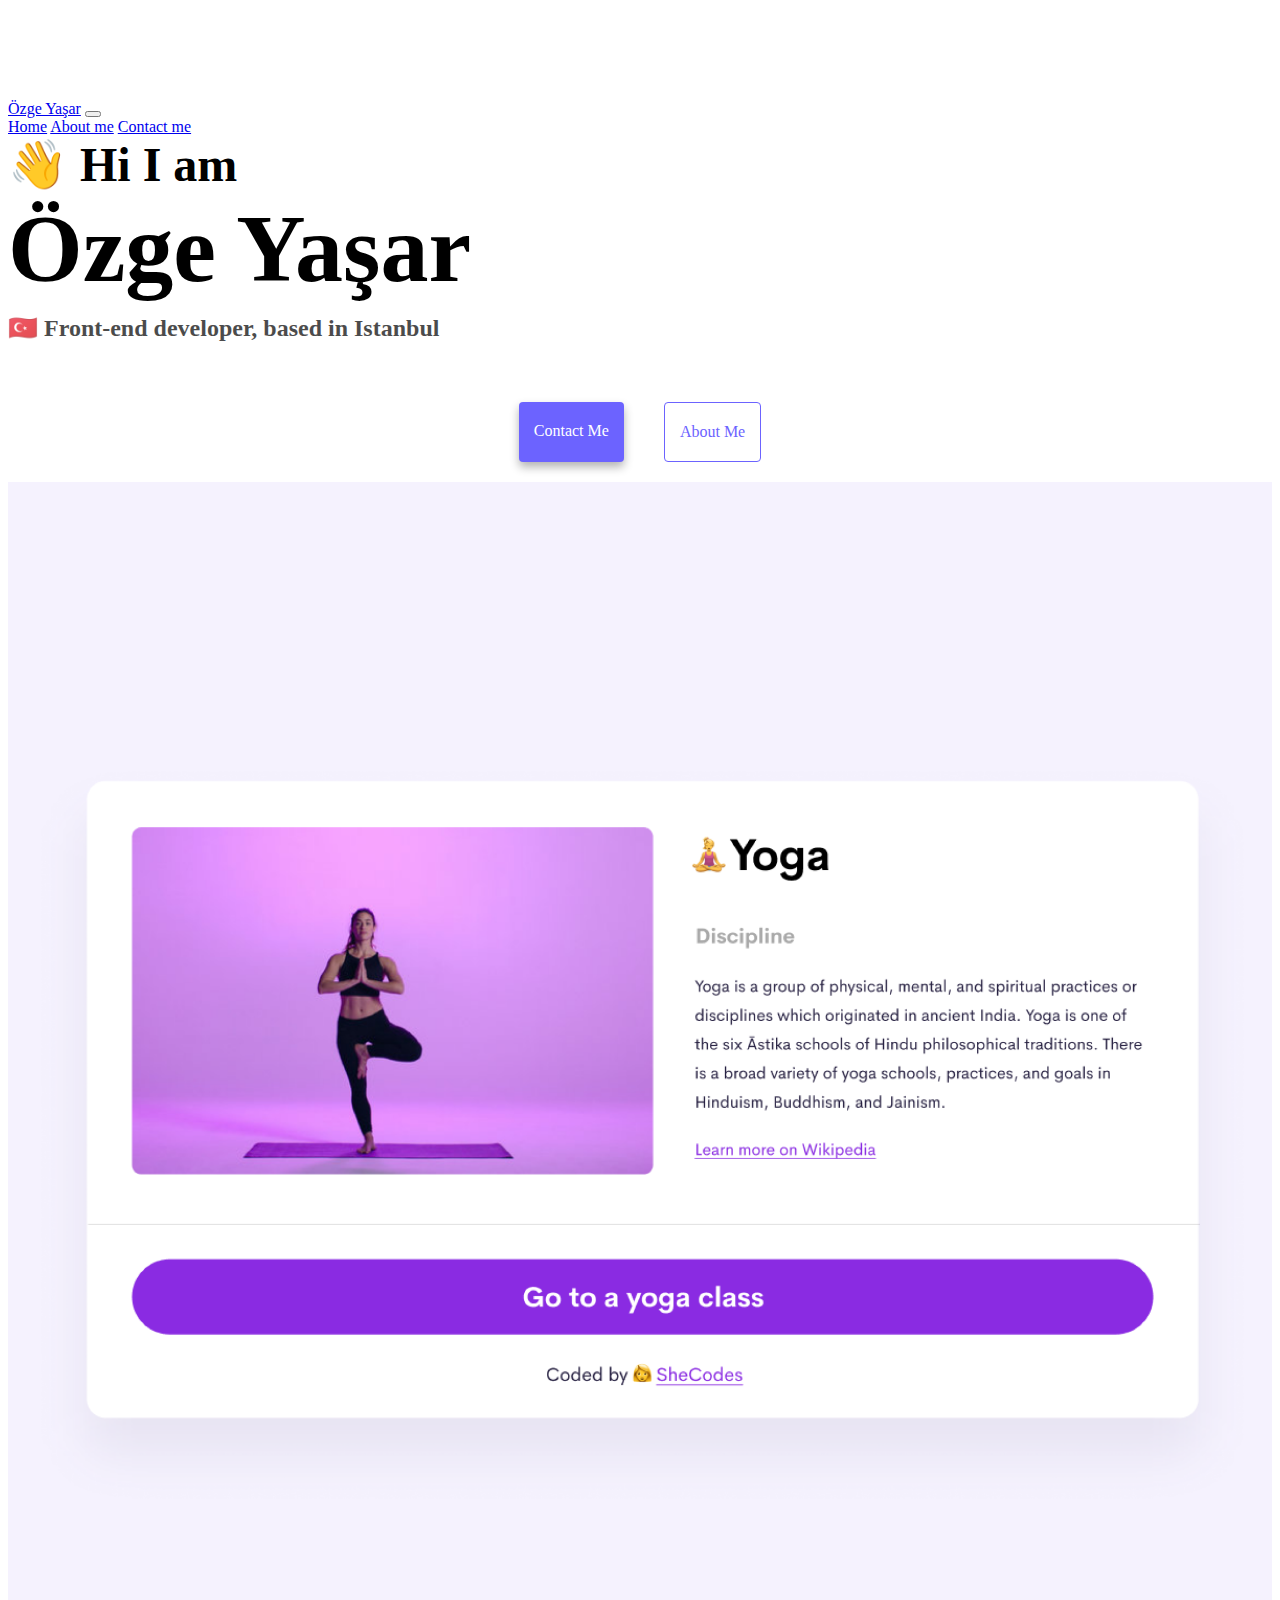
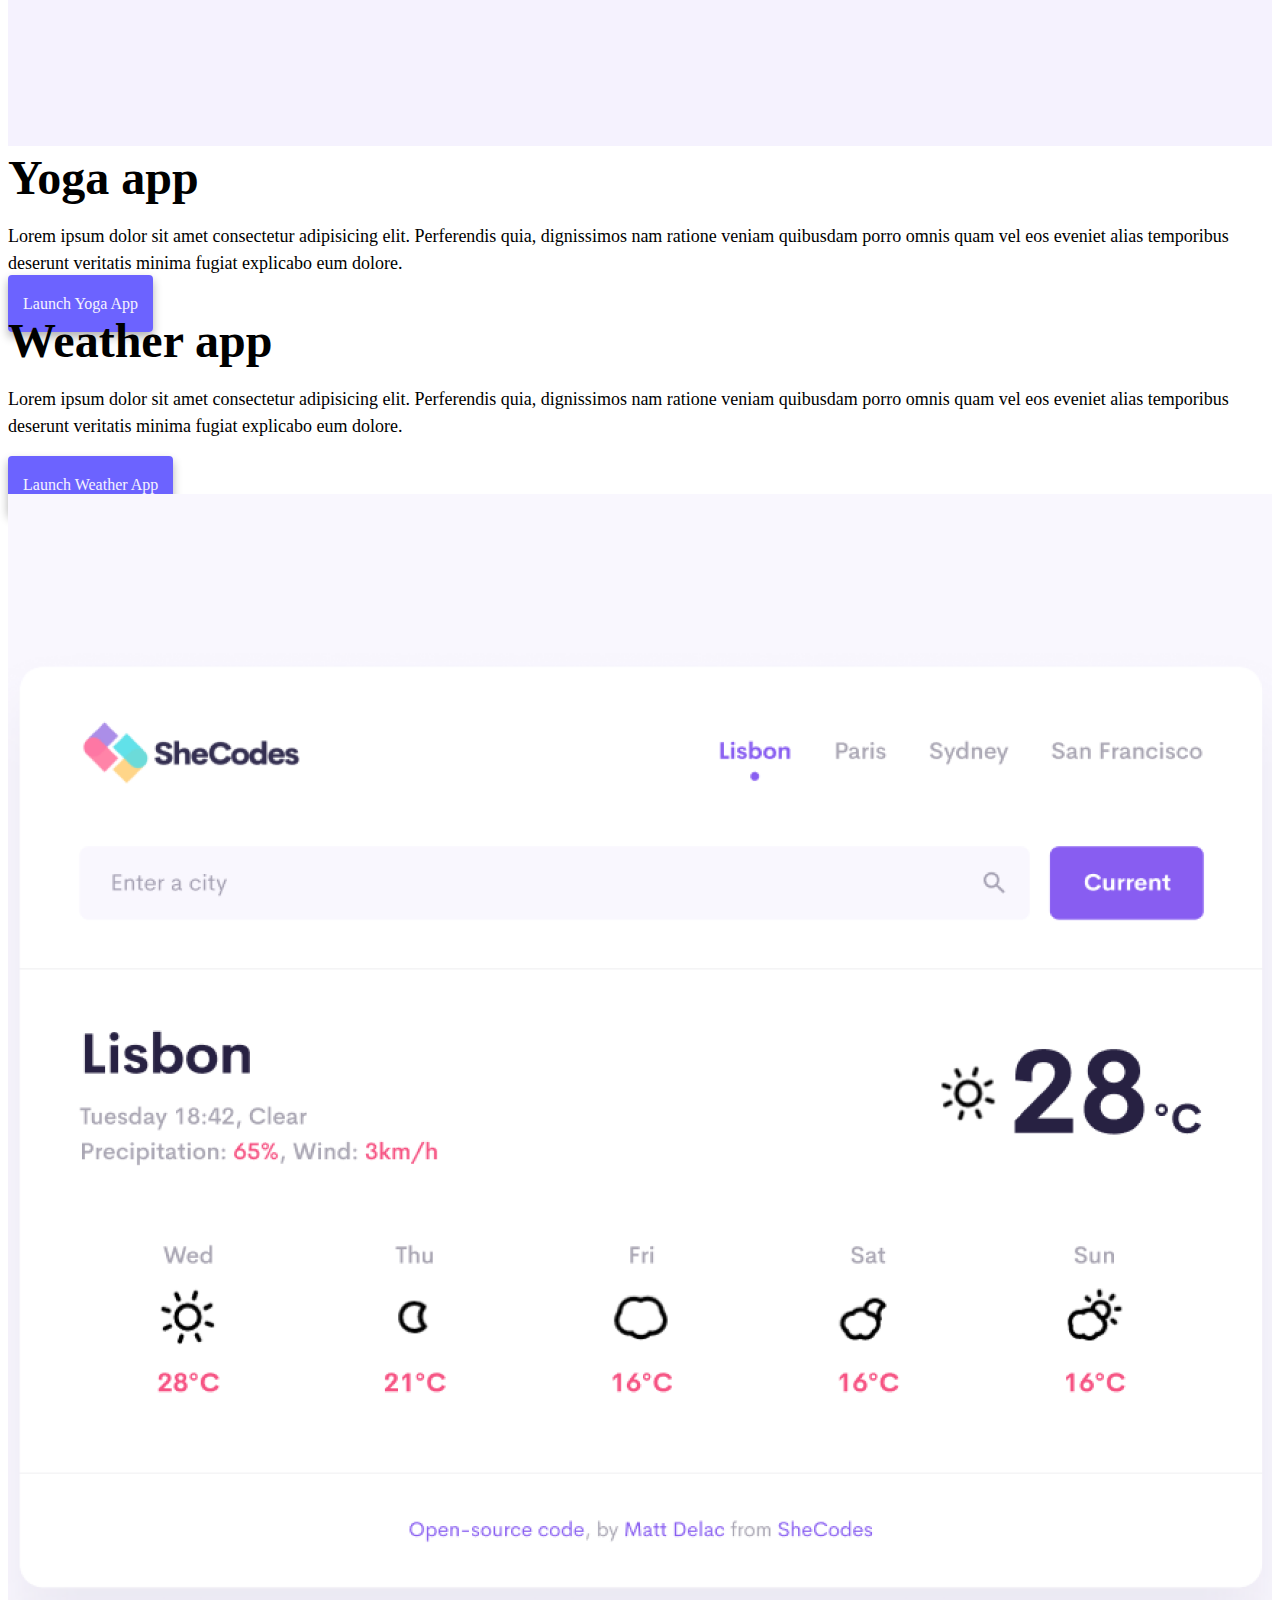
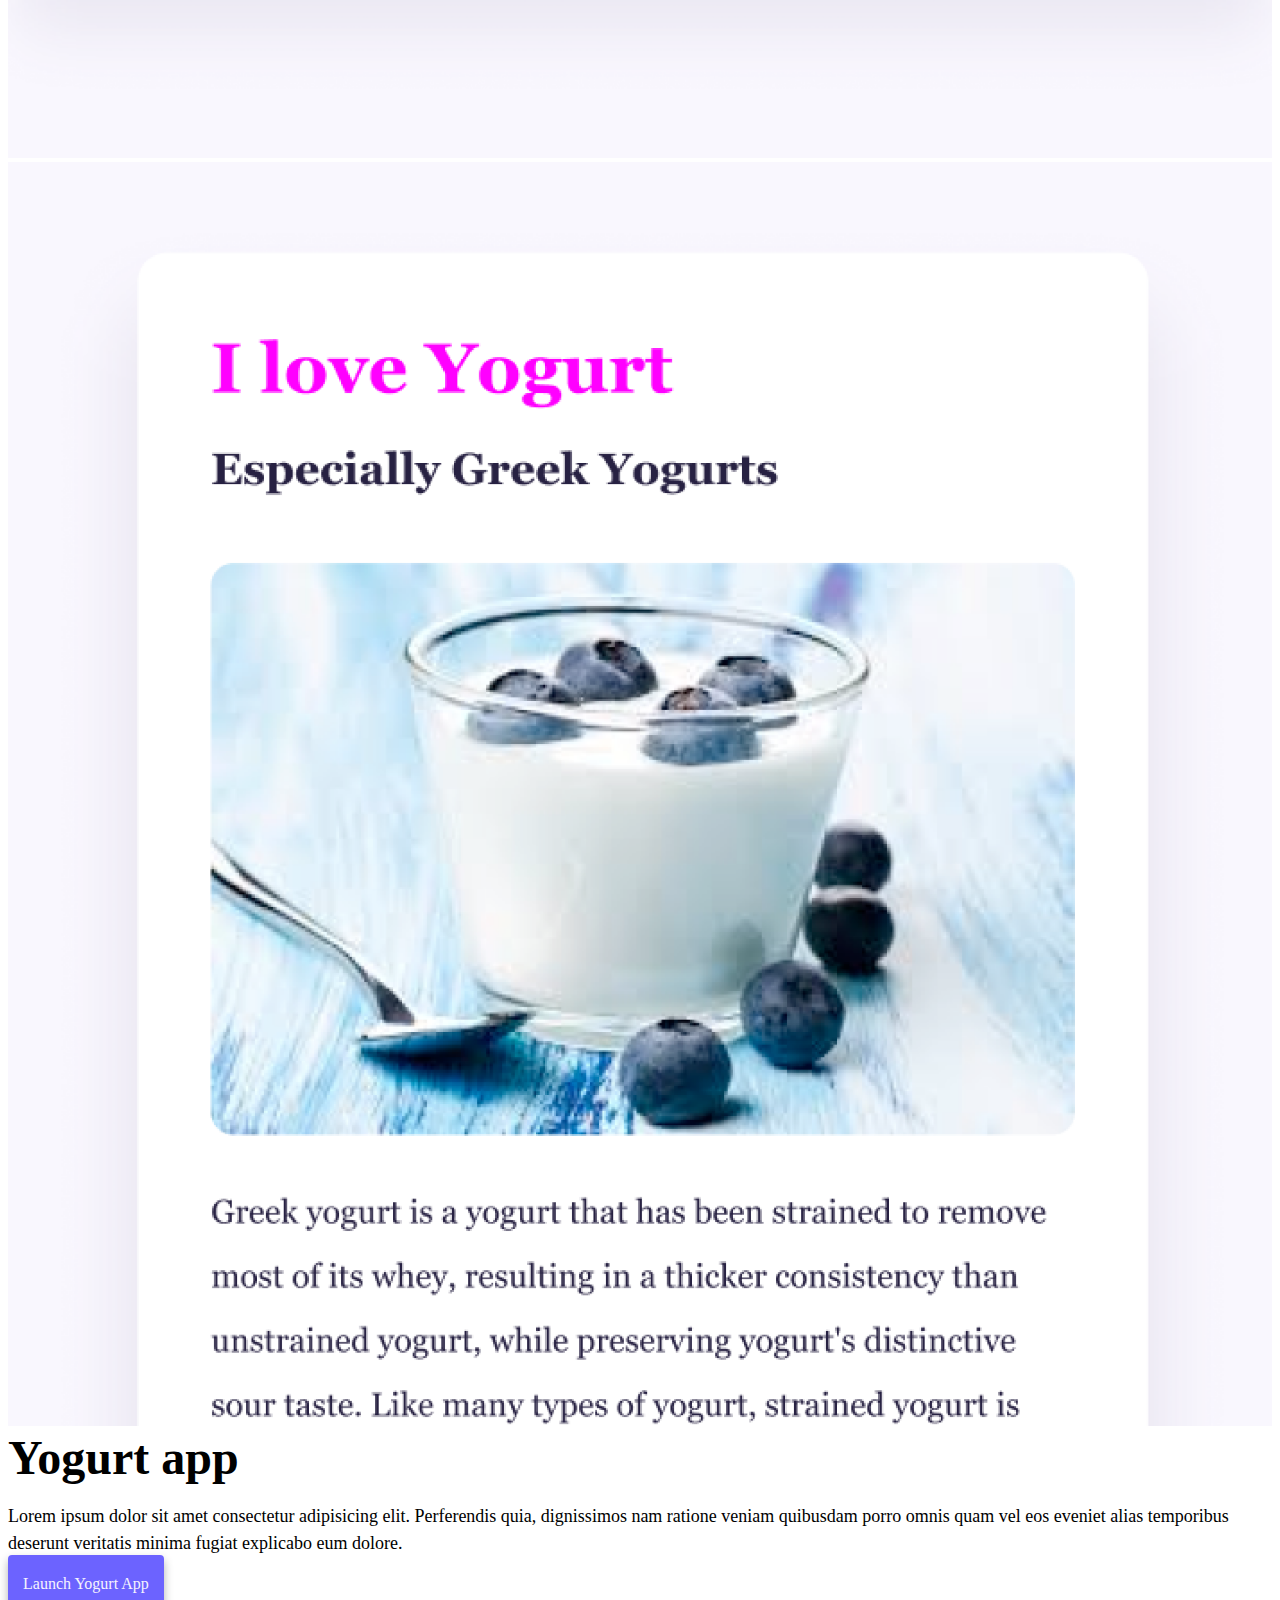
<file: index.html>
<!DOCTYPE html>
<html lang="en">
  <head>
    <meta charset="UTF-8" />
    <meta http-equiv="X-UA-Compatible" content="IE=edge" />
    <meta name="viewport" content="width=device-width, initial-scale=1.0" />
    <link
      href="https://cdn.jsdelivr.net/npm/bootstrap@5.2.0/dist/css/bootstrap.min.css"
      rel="stylesheet"
      integrity="sha384-gH2yIJqKdNHPEq0n4Mqa/HGKIhSkIHeL5AyhkYV8i59U5AR6csBvApHHNl/vI1Bx"
      crossorigin="anonymous"
    />
    <script
      src="https://cdn.jsdelivr.net/npm/bootstrap@5.2.0/dist/js/bootstrap.bundle.min.js"
      integrity="sha384-A3rJD856KowSb7dwlZdYEkO39Gagi7vIsF0jrRAoQmDKKtQBHUuLZ9AsSv4jD4Xa"
      crossorigin="anonymous"
    ></script>
    <link rel="stylesheet" href="style.css" />
    <title>Front-end Developer | Özge Yaşar</title>
  </head>
  <body>
    <nav class="navbar navbar-expand-lg bg-light fixed-top">
      <div class="container">
        <a class="navbar-brand" href="#">Özge Yaşar</a>
        <button
          class="navbar-toggler"
          type="button"
          data-bs-toggle="collapse"
          data-bs-target="#navbarNavAltMarkup"
          aria-controls="navbarNavAltMarkup"
          aria-expanded="false"
          aria-label="Toggle navigation"
        >
          <span class="navbar-toggler-icon"></span>
        </button>
        <div class="collapse navbar-collapse" id="navbarNavAltMarkup">
          <div class="navbar-nav">
            <a class="nav-link active" aria-current="page" href="index.html"
              >Home</a
            >
            <a class="nav-link" href="about.html">About me</a>
            <a class="nav-link" href="about.html#contact">Contact me</a>
          </div>
        </div>
      </div>
    </nav>
    <header>
      <h2 class="text-center">👋 Hi I am</h2>
      <h1 class="text-center">Özge Yaşar</h1>
      <h3 class="text-center">🇹🇷 Front-end developer, based in Istanbul</h3>
    </header>
    <div class="navigation-links mb-5">
      <a href="about.html#contact" class="contact-link" title="Contact Özge"
        >Contact me</a
      >
      <a href="about.html" class="about-link" title="About Özge">About me</a>
    </div>
    <div class="container">
      <div class="row">
        <div class="col-6 d-none d-sm-block">
          <img
            src="images/yoga.png"
            alt="Yoga App"
            class="img-fluid shadow rounded"
          />
        </div>
        <div class="col-12 col-lg-6">
          <h2 class="mb-3">Yoga app</h2>
          <p>
            Lorem ipsum dolor sit amet consectetur adipisicing elit. Perferendis
            quia, dignissimos nam ratione veniam quibusdam porro omnis quam vel
            eos eveniet alias temporibus deserunt veritatis minima fugiat
            explicabo eum dolore.
          </p>
          <div class="mt-5">
            <a
              href="#"
              class="primary-link text-decoration-none"
              title="Yoga App"
              >Launch Yoga App</a
            >
          </div>
        </div>
      </div>
      <div class="row mt-5">
        <div class="col-12 col-lg-6">
          <h2 class="mb-3">Weather app</h2>
          <p>
            Lorem ipsum dolor sit amet consectetur adipisicing elit. Perferendis
            quia, dignissimos nam ratione veniam quibusdam porro omnis quam vel
            eos eveniet alias temporibus deserunt veritatis minima fugiat
            explicabo eum dolore.
          </p>
          <br />
          <div class="mt-3">
            <a
              href="#"
              class="primary-link text-decoration-none"
              title="Weather App"
              >Launch Weather App</a
            >
          </div>
        </div>
        <div class="col-6 d-none d-sm-block">
          <img
            src="images/weather.png"
            class="img-fluid rounded"
            alt="Weather App"
          />
        </div>
      </div>
      <div class="row mt-5">
        <div class="col-6 d-none d-sm-block">
          <img
            src="images/yogurt.png"
            alt="Yogurt App"
            class="img-fluid shadow rounded"
          />
        </div>
        <div class="col-12 col-lg-6">
          <h2 class="mb-3">Yogurt app</h2>
          <p>
            Lorem ipsum dolor sit amet consectetur adipisicing elit. Perferendis
            quia, dignissimos nam ratione veniam quibusdam porro omnis quam vel
            eos eveniet alias temporibus deserunt veritatis minima fugiat
            explicabo eum dolore.
          </p>
          <div class="mt-5">
            <a
              href="#"
              class="primary-link text-decoration-none"
              title="Yogurt App"
              >Launch Yogurt App</a
            >
          </div>
        </div>
      </div>
    </div>
  </body>
</html>
</file>
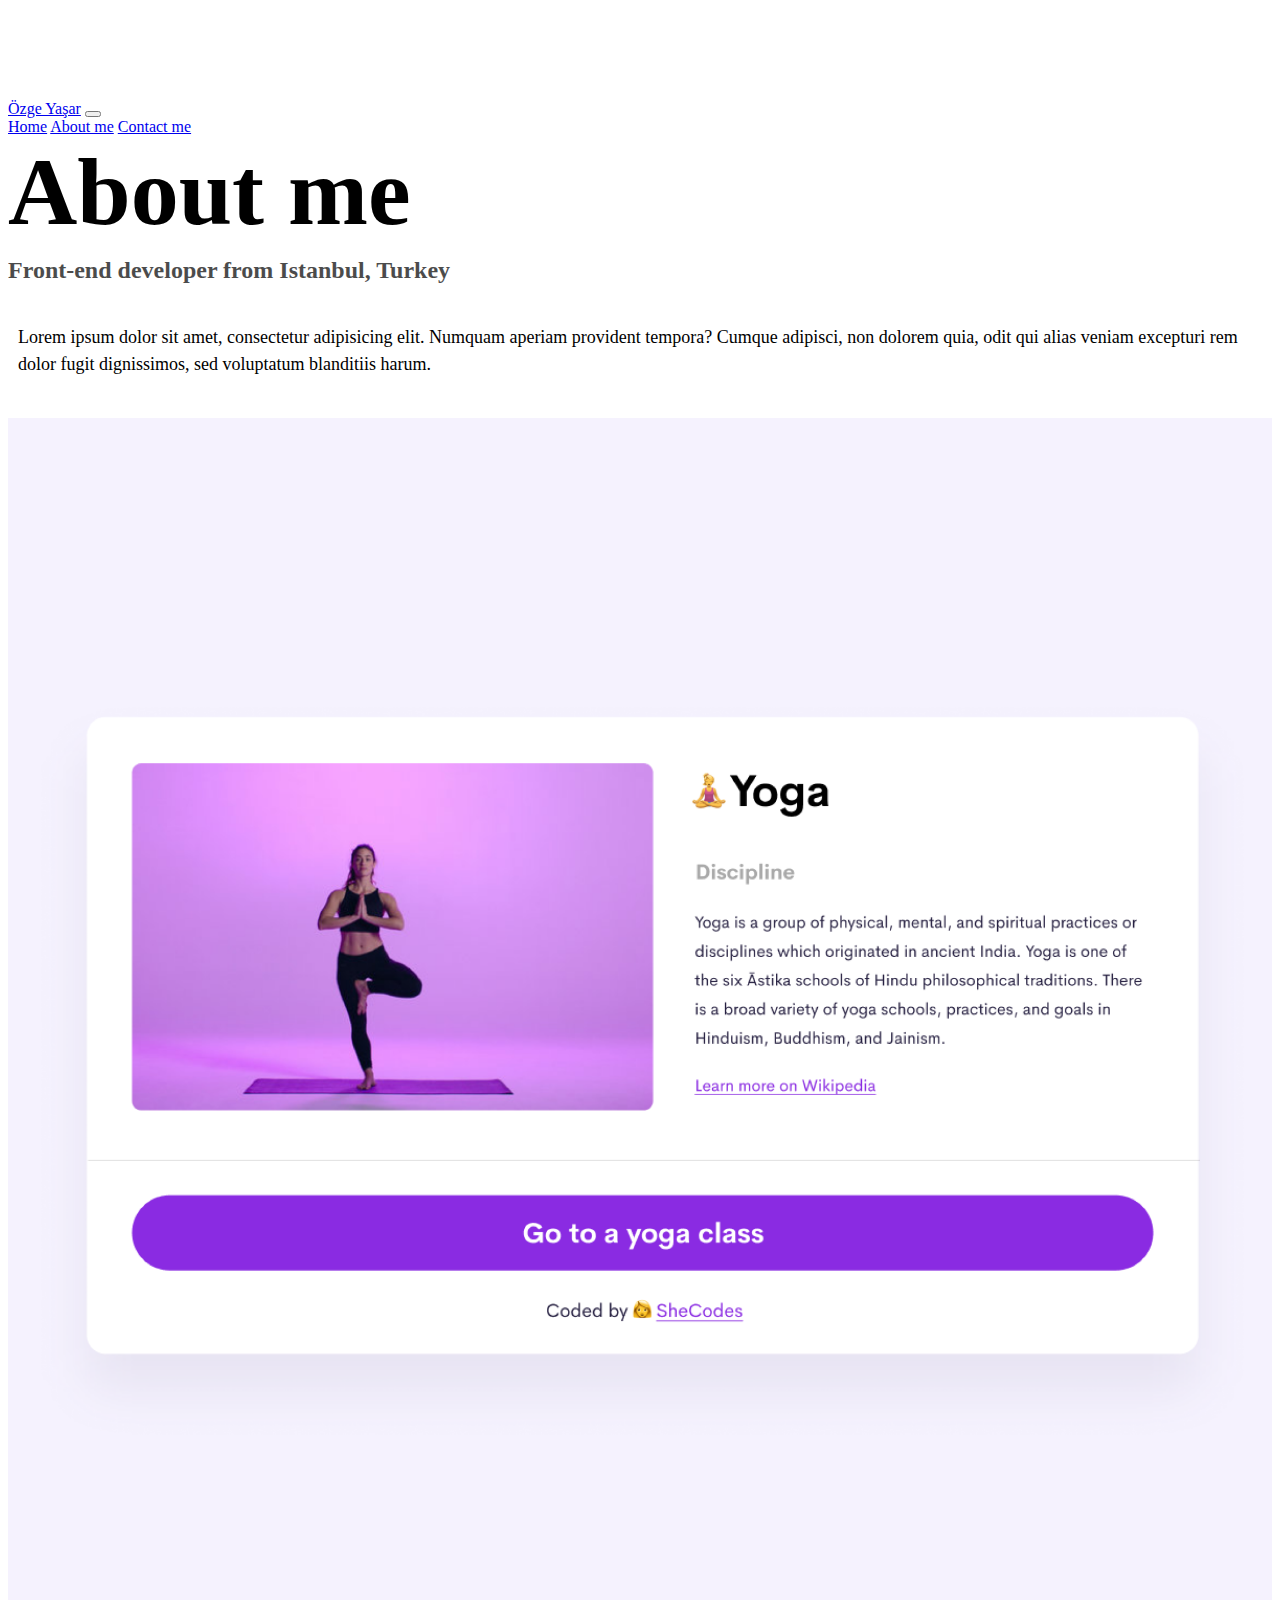
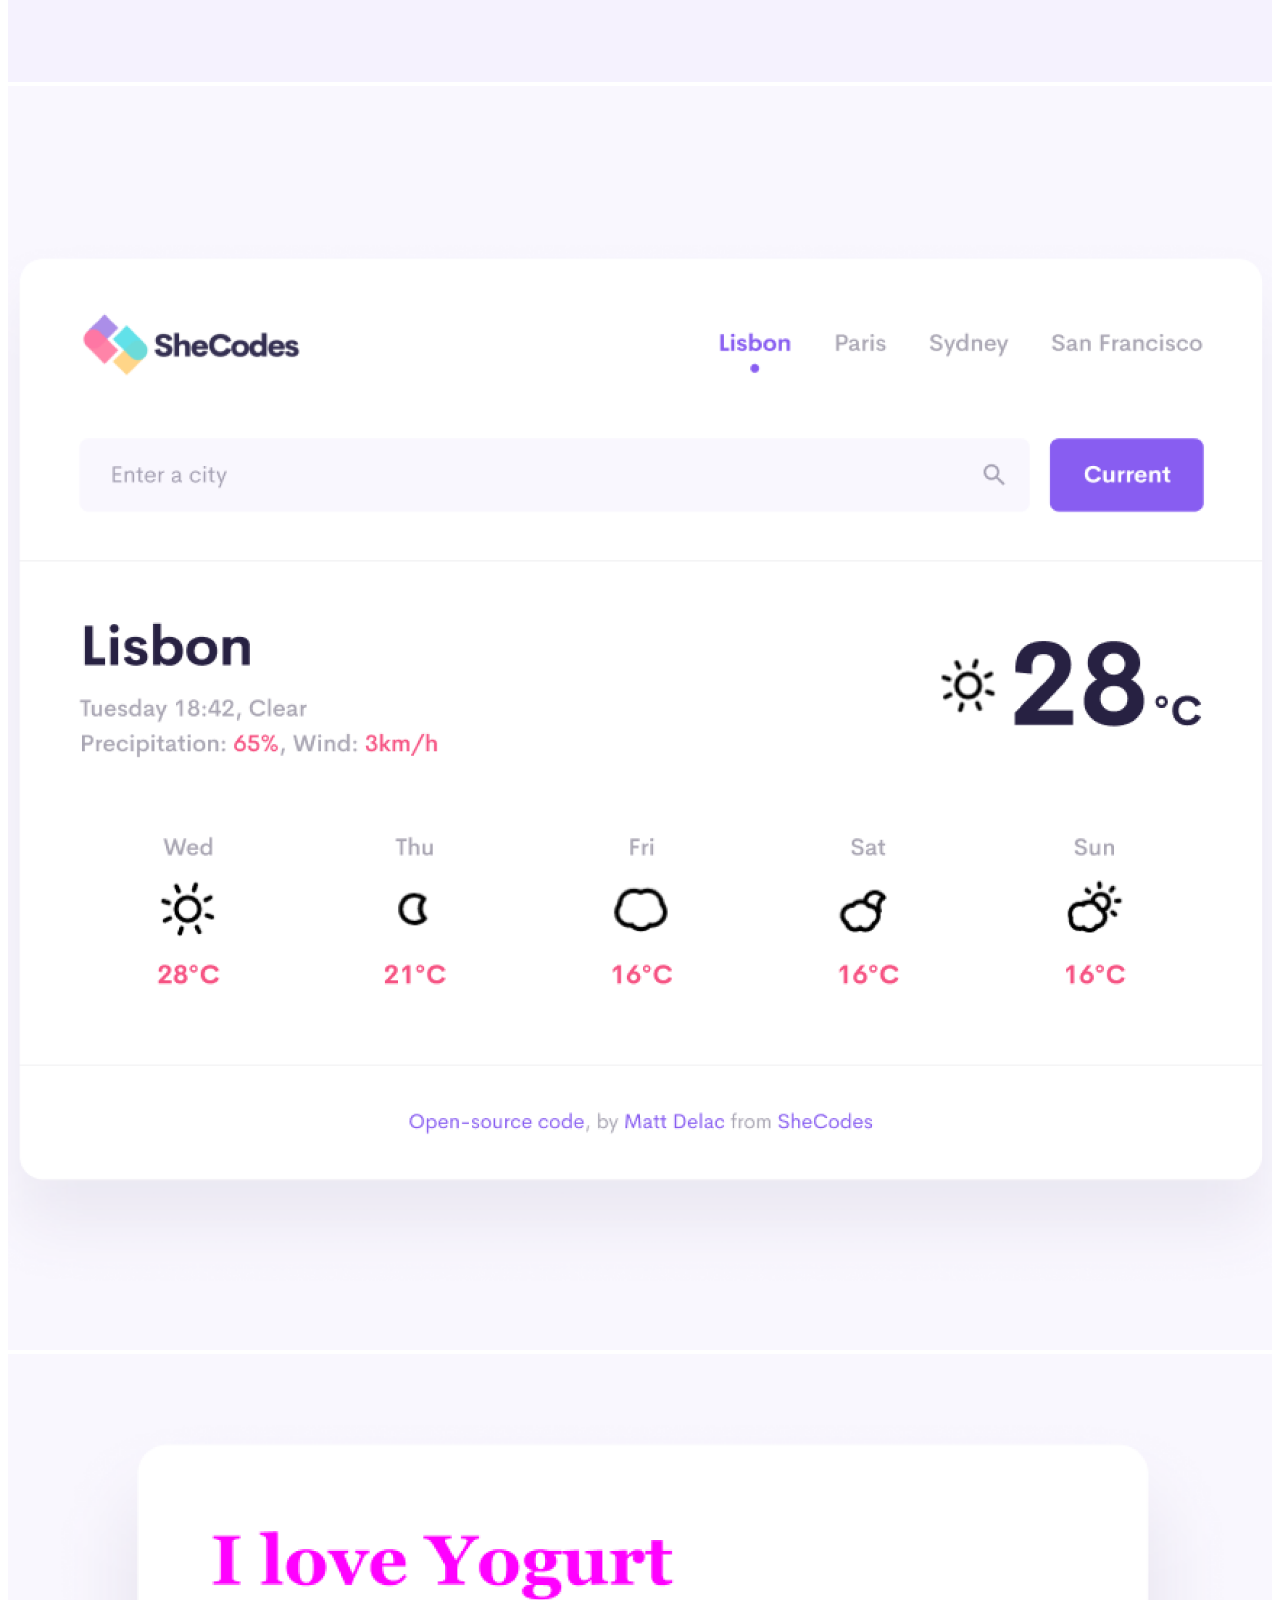
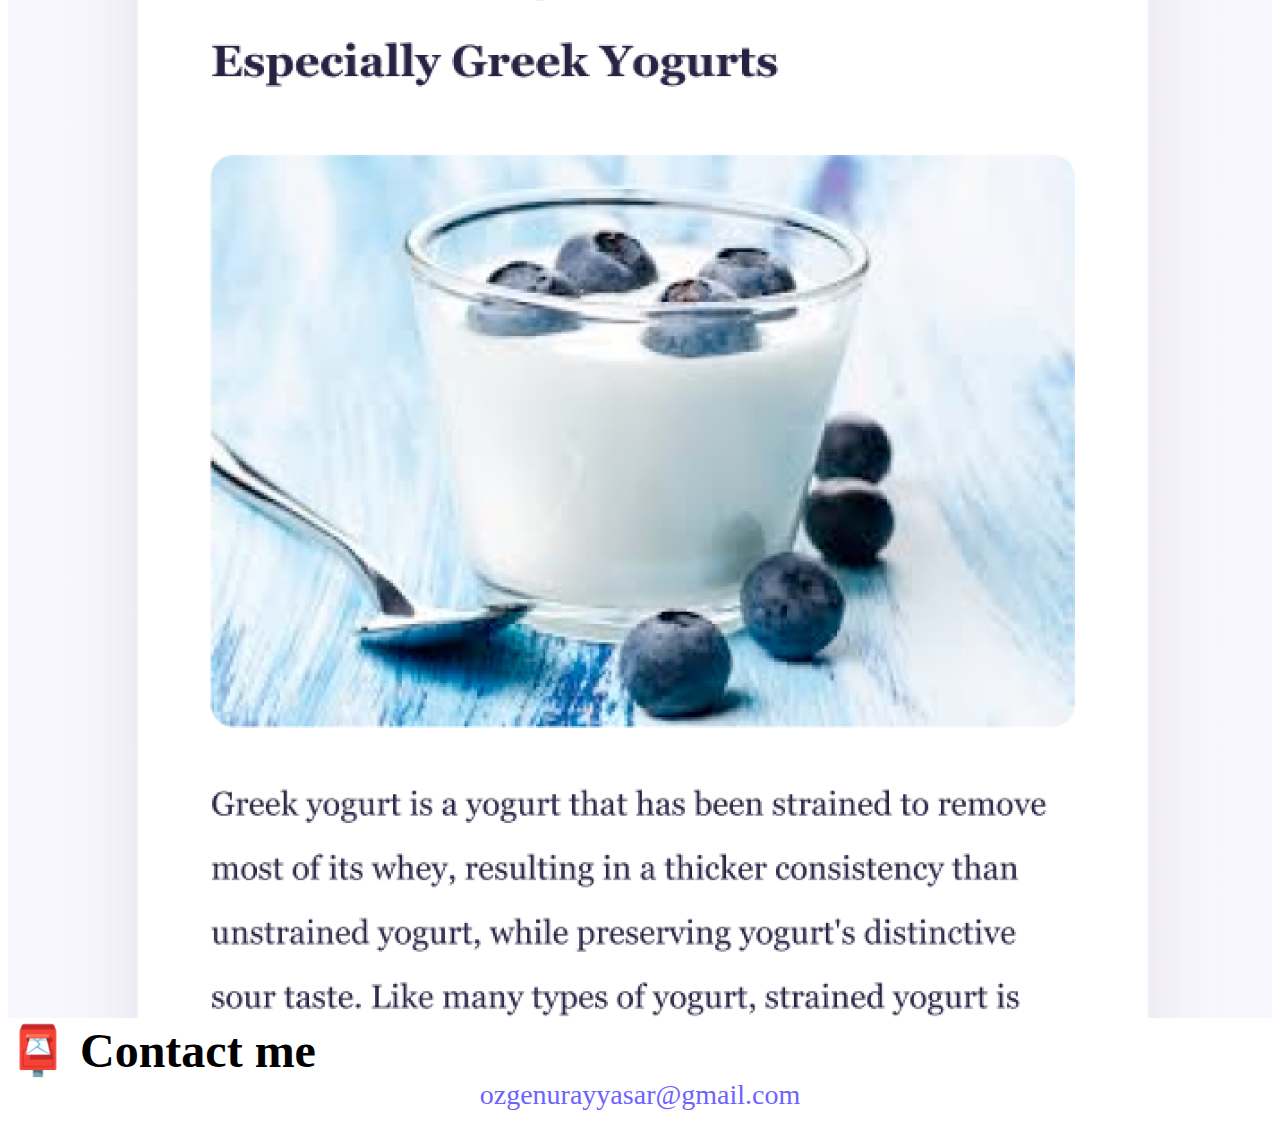
<file: about.html>
<!DOCTYPE html>
<html lang="en">
  <head>
    <meta charset="UTF-8" />
    <meta http-equiv="X-UA-Compatible" content="IE=edge" />
    <meta name="viewport" content="width=device-width, initial-scale=1.0" />
    <link
      href="https://cdn.jsdelivr.net/npm/bootstrap@5.2.0/dist/css/bootstrap.min.css"
      rel="stylesheet"
      integrity="sha384-gH2yIJqKdNHPEq0n4Mqa/HGKIhSkIHeL5AyhkYV8i59U5AR6csBvApHHNl/vI1Bx"
      crossorigin="anonymous"
    />
    <script
      src="https://cdn.jsdelivr.net/npm/bootstrap@5.2.0/dist/js/bootstrap.bundle.min.js"
      integrity="sha384-A3rJD856KowSb7dwlZdYEkO39Gagi7vIsF0jrRAoQmDKKtQBHUuLZ9AsSv4jD4Xa"
      crossorigin="anonymous"
    ></script>
    <link rel="stylesheet" href="style.css" />
    <title>About Özge Yaşar</title>
  </head>
  <body>
    <nav class="navbar navbar-expand-lg bg-light fixed-top">
      <div class="container">
        <a class="navbar-brand" href="#">Özge Yaşar</a>
        <button
          class="navbar-toggler"
          type="button"
          data-bs-toggle="collapse"
          data-bs-target="#navbarNavAltMarkup"
          aria-controls="navbarNavAltMarkup"
          aria-expanded="false"
          aria-label="Toggle navigation"
        >
          <span class="navbar-toggler-icon"></span>
        </button>
        <div class="collapse navbar-collapse" id="navbarNavAltMarkup">
          <div class="navbar-nav">
            <a class="nav-link" aria-current="page" href="index.html">Home</a>
            <a class="nav-link active" href="about.html">About me</a>
            <a class="nav-link" href="about.html#contact">Contact me</a>
          </div>
        </div>
      </div>
    </nav>
    <h1 class="text-center">About me</h1>
    <h3 class="text-center">Front-end developer from Istanbul, Turkey</h3>
    <div class="about-paragraphs text-center">
      <p>
        Lorem ipsum dolor sit amet, consectetur adipisicing elit. Numquam
        aperiam provident tempora? Cumque adipisci, non dolorem quia, odit qui
        alias veniam excepturi rem dolor fugit dignissimos, sed voluptatum
        blanditiis harum.
      </p>
    </div>
    <div class="container">
      <div class="row">
        <div class="col-sm-4">
          <img
            src="images/yoga.png"
            class="img-fluid rounded shadow-sm p-2 mb-5 border"
            alt="Yoga App"
          />
        </div>
        <div class="col-sm-4">
          <img
            src="images/weather.png"
            class="img-fluid rounded shadow-sm p-2 mb-5 border"
            alt="Weather App"
          />
        </div>

        <div class="col-sm-4">
          <img
            src="images/yogurt.png"
            class="img-fluid rounded shadow-sm p-2 mb-5 border"
            alt="Yogurt App"
          />
        </div>
      </div>
    </div>
    <div id="contact">
      <h2 class="text-center">📮 Contact me</h2>
      <a href="mailto:ozgenurayyasar@gmail.com" class="email-link">
        ozgenurayyasar@gmail.com
      </a>
    </div>
  </body>
</html>
</file>
<file: style.css>
:root {
  --primary-color: #6c63ff;
  --secondary-color: #f5f2fe;
  --box-shadow: 0 5px 10px rgba(0, 0, 0, 0.3);
}

body {
  margin-top: 100px;
  margin-bottom: 30px;
}

h1,
h2,
h3 {
  margin: 0;
}

h1 {
  font-size: 96px;
  margin-bottom: 10px;
}

h2 {
  font-size: 48px;
}

h3 {
  font-size: 24px;
  opacity: 0.7;
}

p {
  font-size: 18px;
  line-height: 1.5;
}

.navigation-links {
  display: flex;
  margin-top: 40px;
  justify-content: center;
}

.navigation-links a {
  margin: 20px;
  border-radius: 4px;
  padding: 20px 15px;
  text-decoration: none;
  text-transform: capitalize;
}

.contact-link {
  background: var(--primary-color);
  box-shadow: var(--box-shadow);
  color: white;
}

.about-link {
  color: var(--primary-color);
  border: 1px solid var(--primary-color);
}

.homepage-link {
  color: var(--primary-color);
  text-align: center;
  display: block;
}

.about-paragraphs {
  display: flex;
  margin: 30px 0;
}

.about-paragraphs p {
  margin: 10px;
}

.email-link {
  display: flex;
  justify-content: center;
  color: var(--primary-color);
  font-size: 28px;
  text-decoration: none;
}

.email-link:hover {
  text-decoration: underline;
}

.img-fluid {
  max-width: 100%;
  height: auto;
}
.primary-link {
  margin-top: 20px;
  text-decoration: none;
  border-radius: 4px;
  padding: 20px 15px;
  text-decoration: none;
  background: var(--primary-color);
  color: var(--secondary-color);
  box-shadow: var(--box-shadow);
}
@media (max-width: 600px) {
  h1 {
    font-size: 55px;
  }
  h2 {
    font-size: 30px;
    text-align: center;
  }
  .primary-link {
    display: block;
    width: fit-content;
    margin: auto;
  }
  .email-link {
    font-size: 23px;
  }
  p {
    text-align: center;
    font-size: 15px;
  }
  img {
  }
}
</file>
